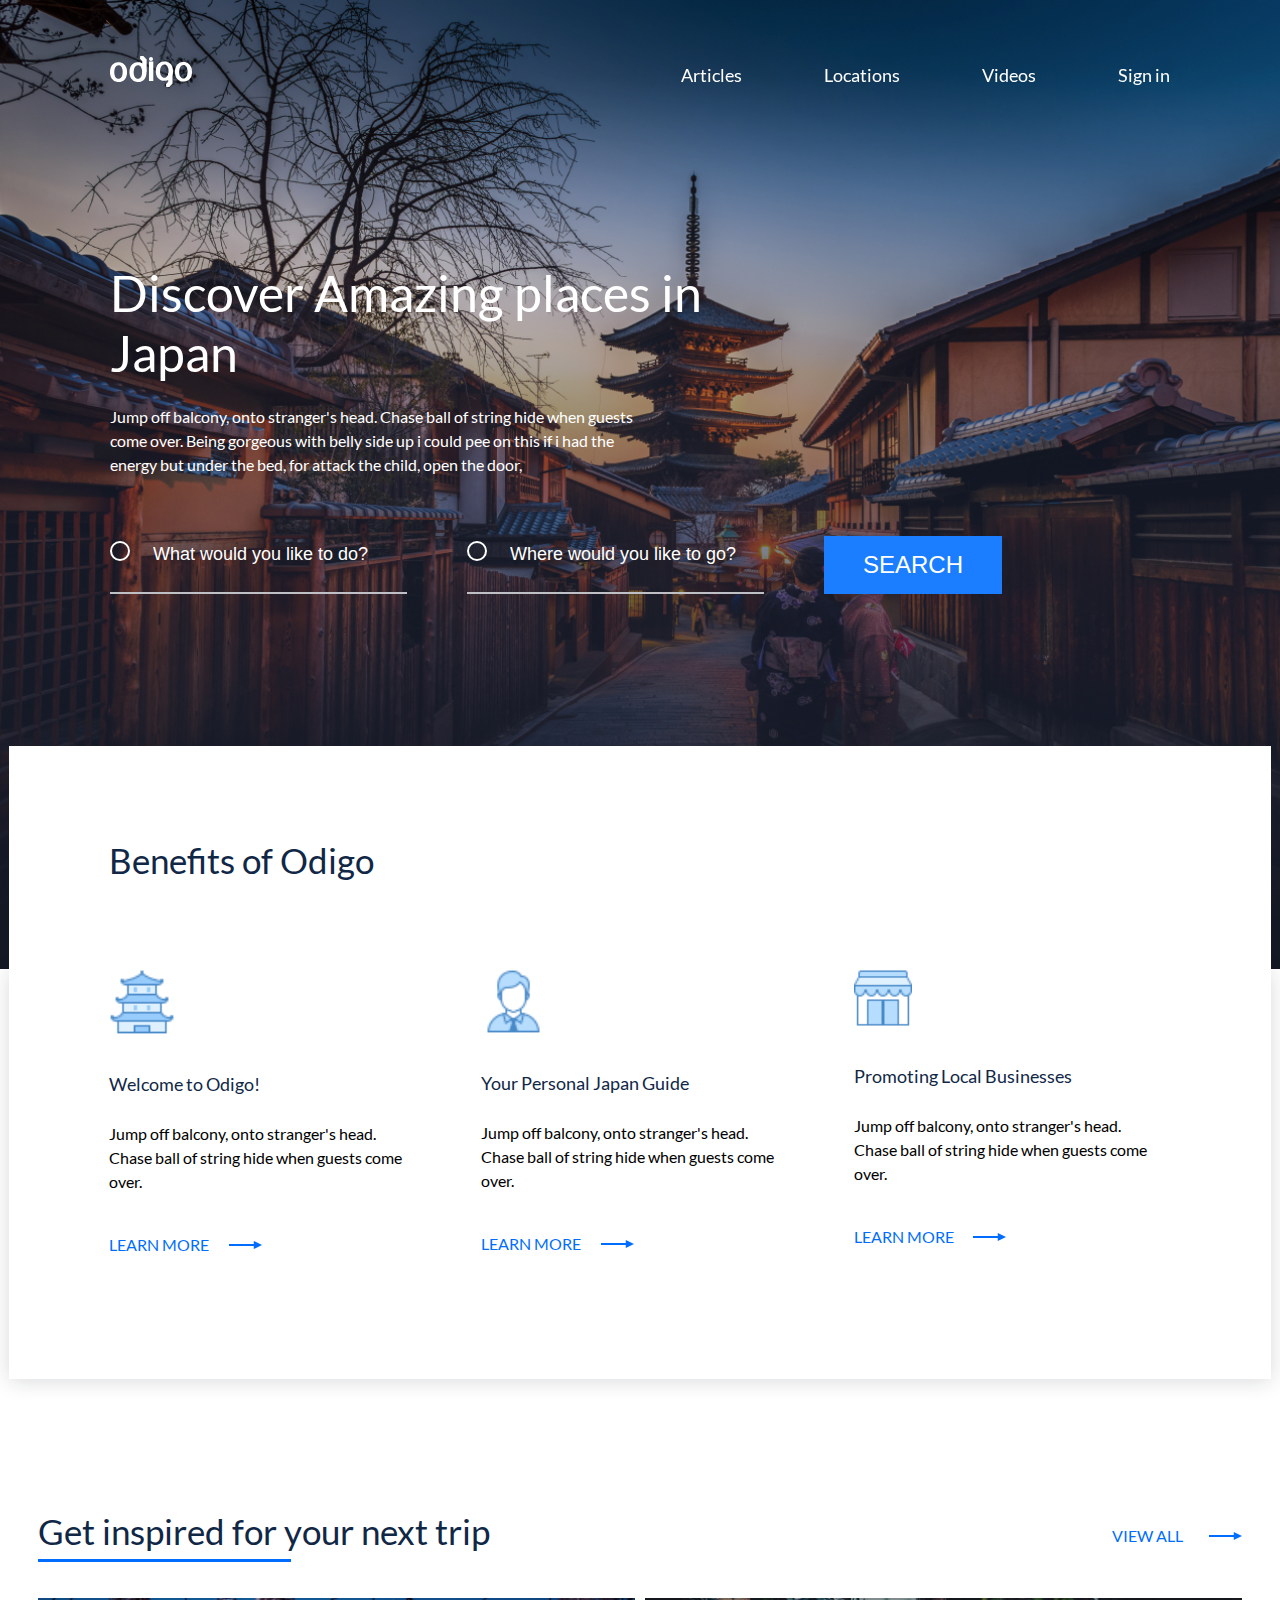
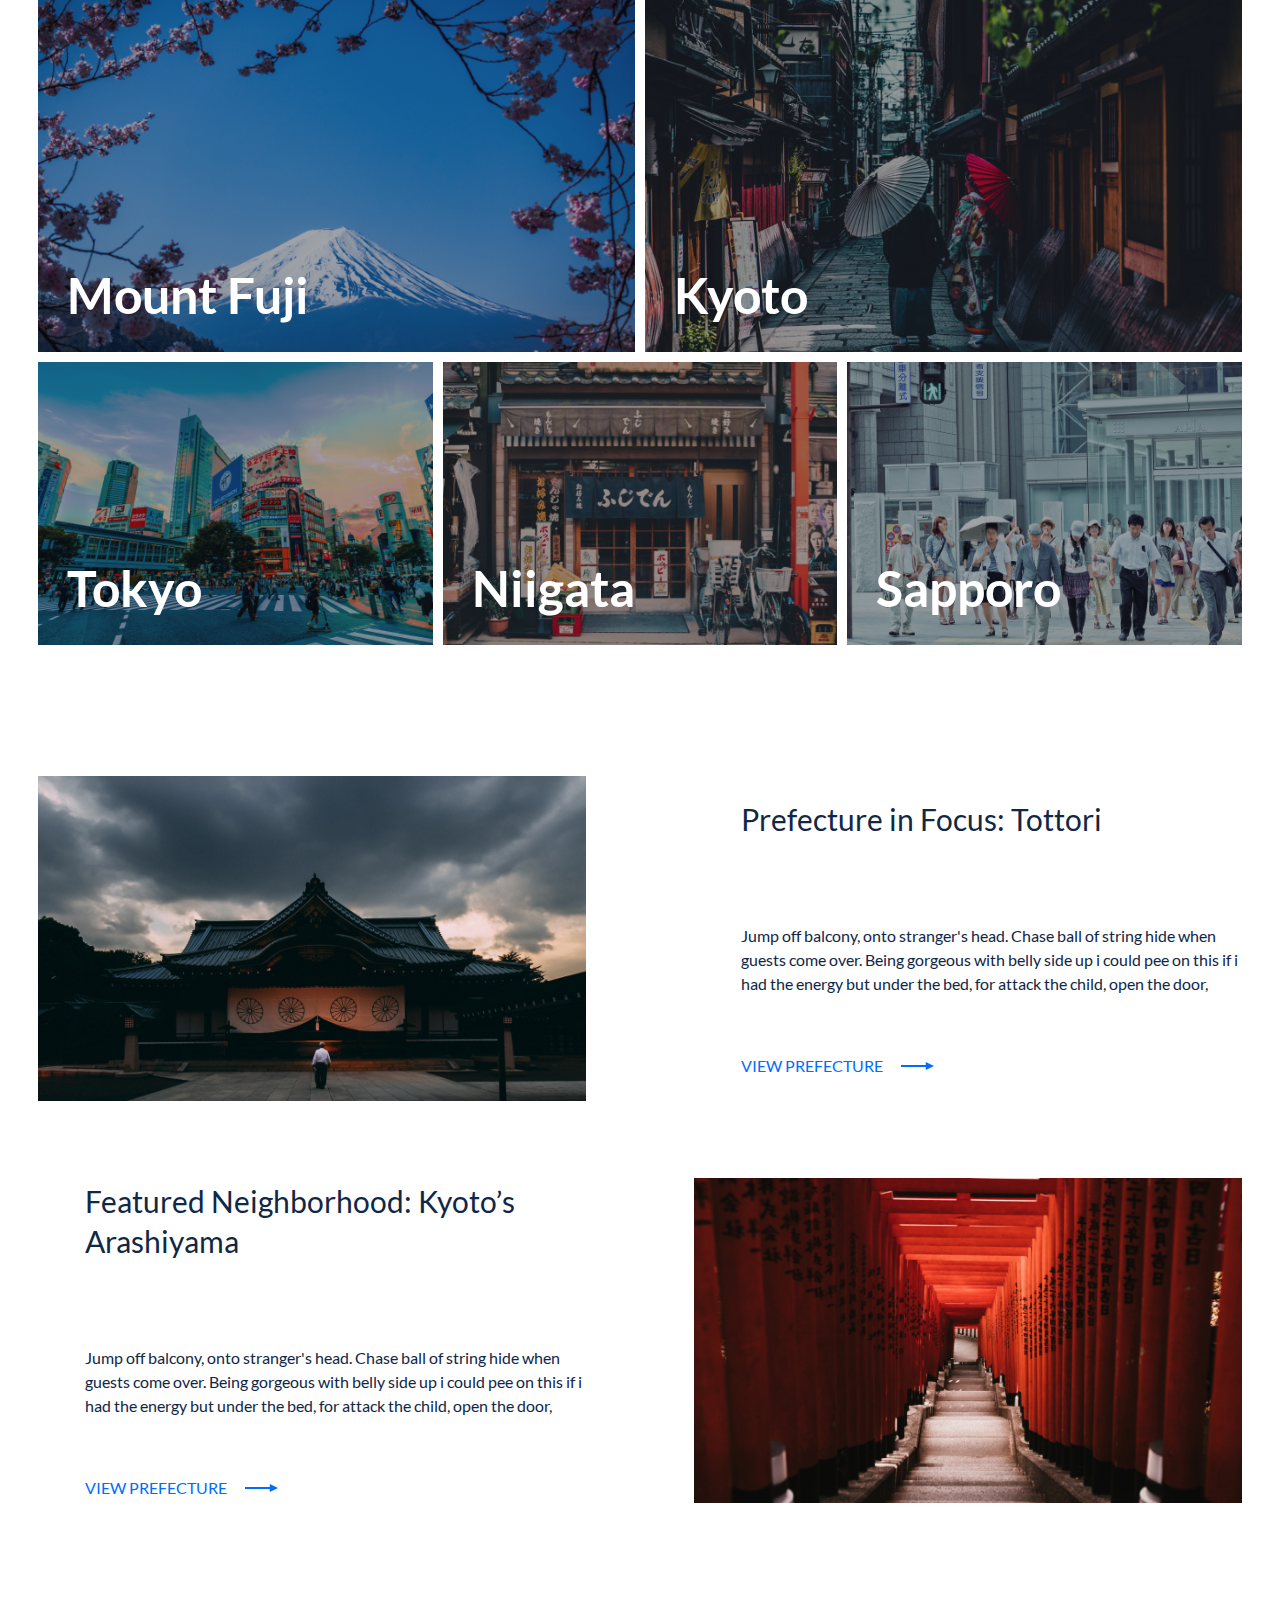
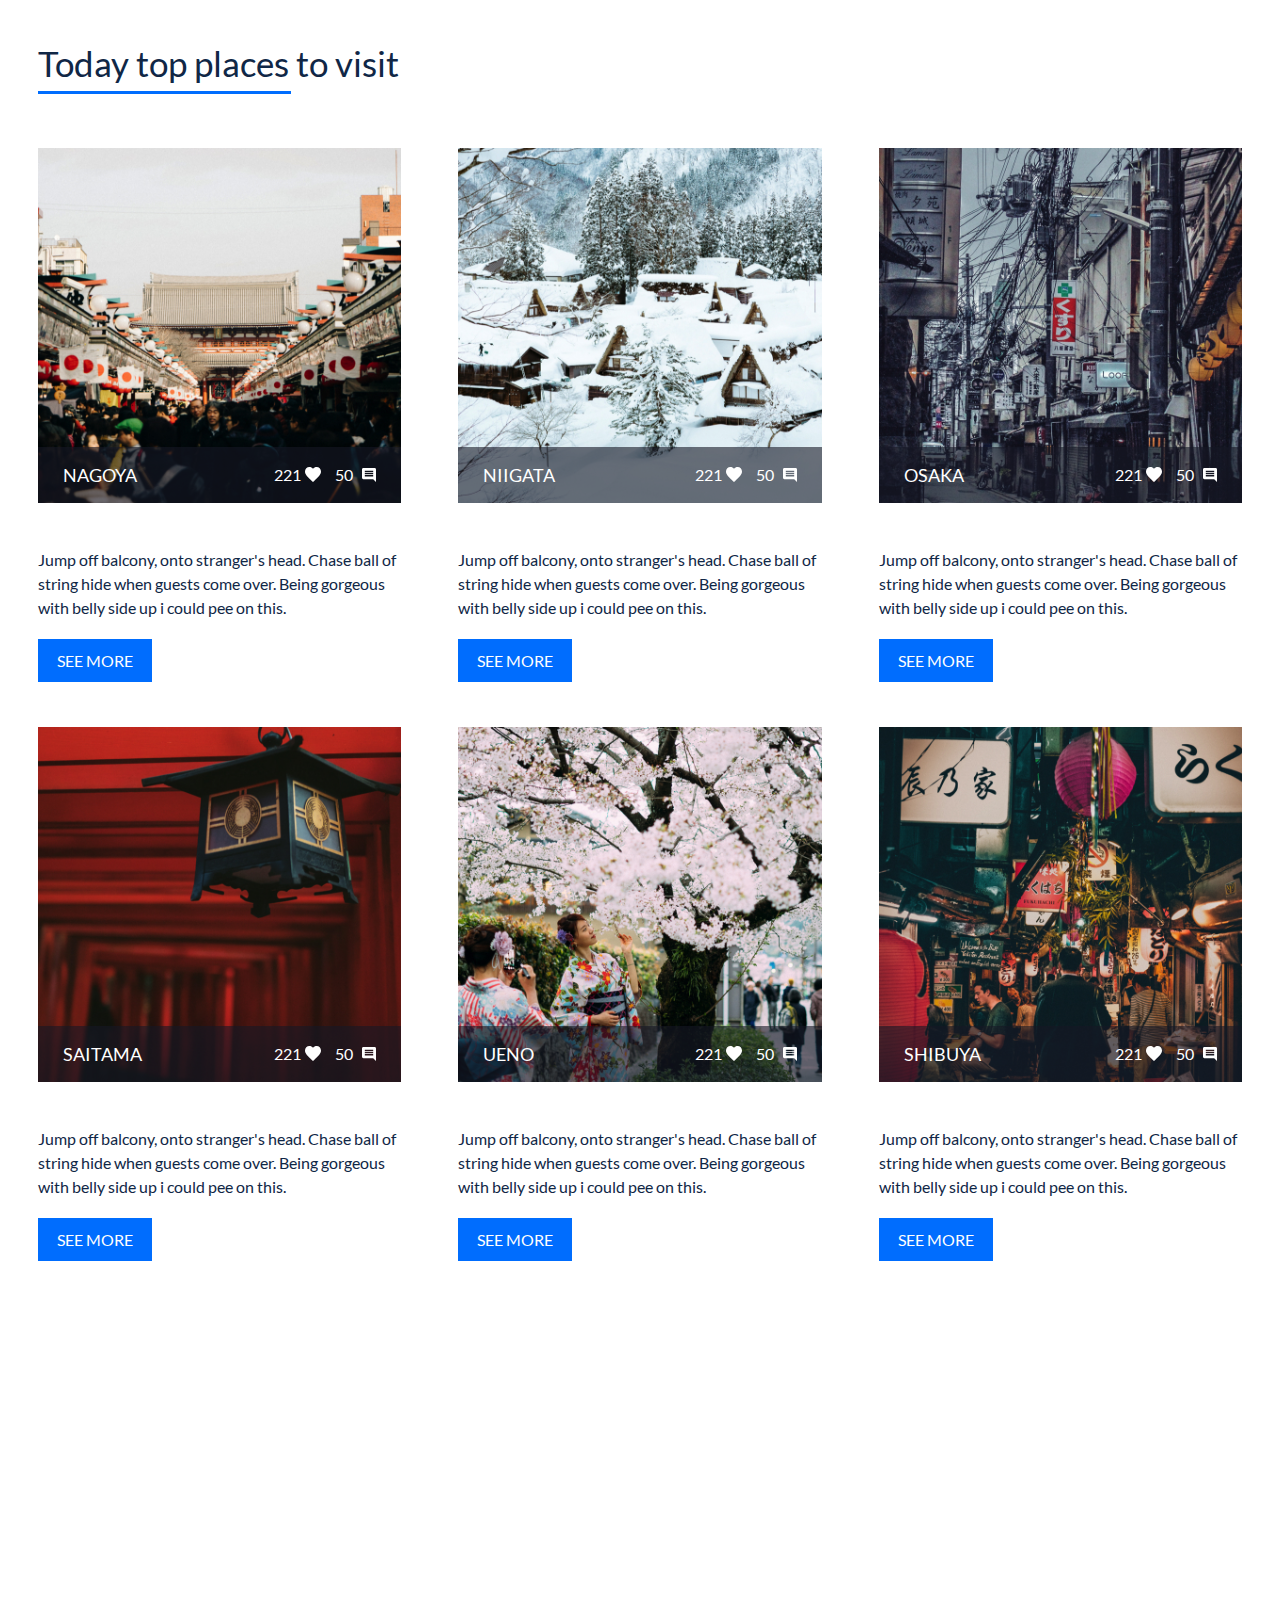
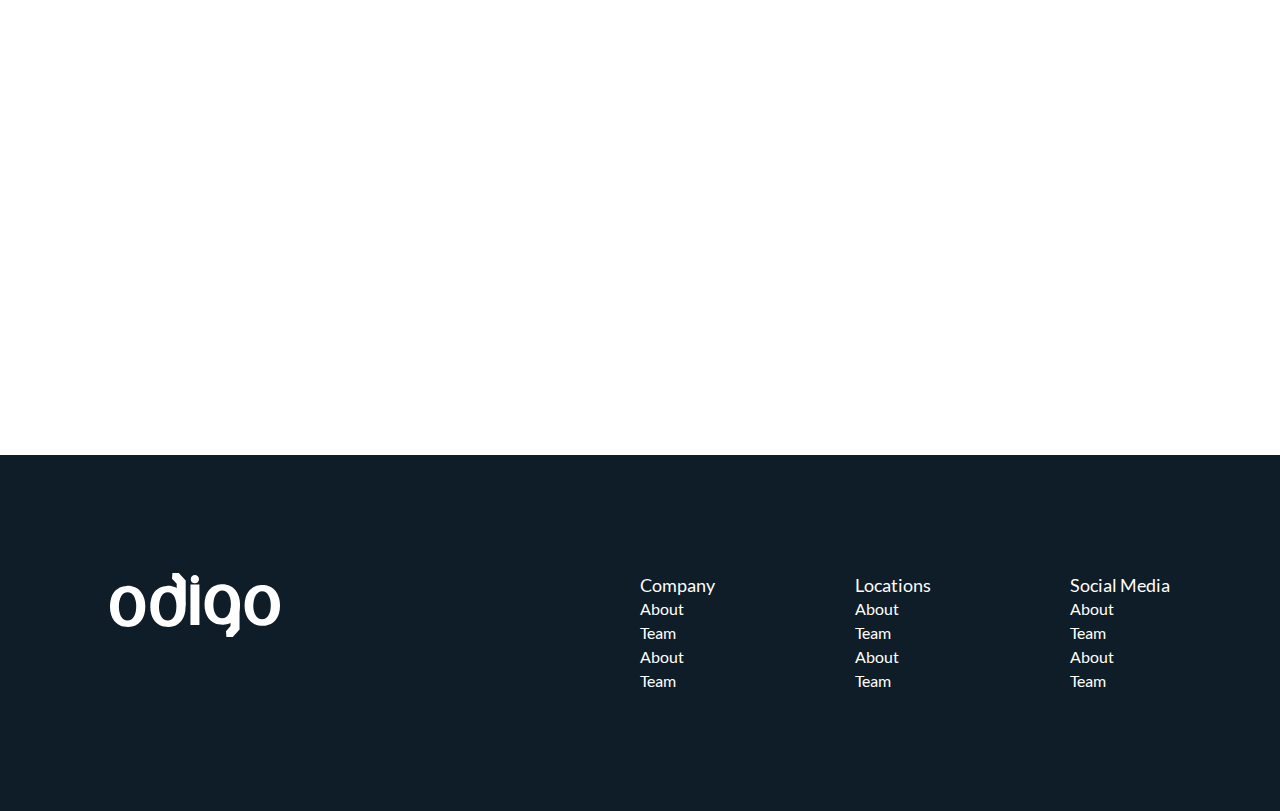
<file: travel_me/index.html>
<!DOCTYPE html>
<html lang="en">
<head>
    <meta charset="UTF-8">
    <meta http-equiv="X-UA-Compatible" content="IE=edge">
    <meta name="viewport" content="width=device-width, initial-scale=1.0">
    <title>Discover Amazing places in Japan</title>
    <link rel="stylesheet" href="css_me/style_me.css">
</head>
<body>
    
    <!-- header styles start -->
    <header class="header">
        <div class="wrapper">

            <div class="header__wreapper">

                <div class="header__logo">
                    <a href="/" class="header__logo-link">
                        <img src="./img_me/svg_me/odigo-logo.svg" alt="Discover Amazing places in Japan" class="header__logo-pic">
                    </a>
                </div>
    
                <nav class="header__nav">
                    <ul class="header__list">
                        <li class="header__item">
                            <a href="#articles" class="header__link js-scroll">Articles</a>
                        </li>
                        <li class="header__item">
                            <a href="#locations" class="header__link js-scroll">Locations</a>
                        </li>
                        <li class="header__item">
                            <a href="#videos" class="header__link js-scroll">Videos</a>
                        </li>
                        <li class="header__item">
                            <a href="#sign-in" class="header__link js-scroll">Sign in</a>
                        </li>
                    </ul>
                    <div class="header__nav_close">
                        <span class="header__nav_close-line"></span>
                        <span class="header__nav_close-line"></span>
                    </div>
                </nav>
                <div class="header__burger burger">
                    <span class="header__line header__line_first"></span>
                    <span class="header__line header__line_second"></span>
                    <span class="header__line header__line_third"></span>
                </div>

            </div>

        </div>
    </header>
    <!-- header styles end -->

    <!-- main styles start -->
    <main class="main">
        <section class="intro" id="sign-in">
            <div class="wrapper">
                <h1 class="intro__title">
                    Discover Amazing places in Japan
                </h1>
                <p class="intro__subtitle">
                    Jump off balcony, onto stranger's head. Chase ball of string hide when guests come over. Being gorgeous with belly side up i could pee on this if i had the energy but under the bed, for attack the child, open the door, 
                </p>
                <form class="search-form">
                    <fieldset class="search-form__wrap">
                        <p class="search-form__info">
                            <input type="text" name="user-like-to-do" class="search-form__field" placeholder="What would you like to do?">
                            <input type="text" name="user-like-to-go" class="search-form__field" placeholder="Where would you like to go?">
                            <button type="submit" class="search-form__submit">search</button>
                        </p>
                    </fieldset>
                </form>
            </div>
        </section>



    <!-- benefits styles start -->
    <section class="benefits">
        <div class="benefits__wrapper">
                <h2 class="benefits__title">
                    Benefits of Odigo
                </h2>
                <div class="benefits__cards">
                    <div class="benefits__card">
                        <div class="benefits__card-pic">
                            <img src="./img_me/svg_me/benefits__card-tower.svg" alt="Welcome to Odigo!" class="benefits__card-icon">
                        </div>
                        <h5 class="benefits__card-title">
                            Welcome to Odigo!
                        </h5>
                        <p class="benefits__card-text">
                            Jump off balcony, onto stranger's head.<br>Chase ball of string hide when guests come over.
                        </p>
        
                        <a href="#!" class="benefits__card-link">LEARN MORE</a>
        
                    </div>
                    <div class="benefits__card">
                        <div class="benefits__card-pic">
                            <img src="./img_me/svg_me/benefits__card-man.svg" alt="Your Personal Japan Guide" class="benefits__card-icon">
                        </div>
                        <h5 class="benefits__card-title">
                            Your Personal Japan Guide
                        </h5>
                        <p class="benefits__card-text">
                            Jump off balcony, onto stranger's head.<br>Chase ball of string hide when guests come over.
                        </p>
                        <a href="#!" class="benefits__card-link">LEARN MORE</a>
        
                    </div>
                    <div class="benefits__card">
                        <div class="benefits__card-pic">
                            <img src="./img_me/svg_me/benefits__card-counter.svg" alt="Your Personal Japan Guide" class="benefits__card-icon">
                        </div>
                        <h5 class="benefits__card-title">
                            Promoting Local Businesses
                        </h5>
                        <p class="benefits__card-text">
                            Jump off balcony, onto stranger's head.<br>Chase ball of string hide when guests come over.
                        </p>
        
                        <a href="#!" class="benefits__card-link">LEARN MORE</a>
        
                    </div>
                </div>
        </div>
    </section>
    <!-- benefits styles end -->

    <!-- inspired styles start -->
    <section class="inspired">
            <div class="wrapper__full">

                <div class="inspired__header">
                    <h2 class="inspired__title section-title">
                        Get inspired for your next trip
                    </h2>
                    <a href="#!" class="inspired__view-all">VIEW ALL</a>
                </div>

                <div class="inspired__cards">
                    <figure class="inspired__card inspired__card_size_lg">
                        <img src="./img_me/inspired__card-1.jpg" alt="Mount Fuji" class="inspired__card-pic inspired__card-pic_size_lg">
                        <figcaption class="inspired__card-title">
                            Mount Fuji
                        </figcaption>
                        <a href="#!" class="inspired__card-link"></a>
                    </figure>
                    <figure class="inspired__card inspired__card_size_lg">
                        <img src="./img_me/inspired__card-2.jpg" alt="Kyoto" class="inspired__card-pic inspired__card-pic_size_lg">
                        <figcaption class="inspired__card-title">
                            Kyoto
                        </figcaption>
                        <a href="#!" class="inspired__card-link"></a>
                    </figure>
                    <figure class="inspired__card inspired__card_size_sm">
                        <img src="./img_me/inspired__card-3.jpg" alt="Tokyo" class="inspired__card-pic inspired__card-pic_size_sm">
                        <figcaption class="inspired__card-title">
                            Tokyo
                        </figcaption>
                        <a href="#!" class="inspired__card-link"></a>
                    </figure>
                    <figure class="inspired__card inspired__card_size_sm">
                        <img src="./img_me/inspired__card-4.jpg" alt="Niigata" class="inspired__card-pic inspired__card-pic_size_sm">
                        <figcaption class="inspired__card-title">
                            Niigata
                        </figcaption>
                        <a href="#!" class="inspired__card-link"></a>
                    </figure>
                    <figure class="inspired__card inspired__card_size_sm">
                        <img src="./img_me/inspired__card-5.jpg" alt="Sapporo" class="inspired__card-pic inspired__card-pic_size_sm">
                        <figcaption class="inspired__card-title">
                            Sapporo
                        </figcaption>
                        <a href="#!" class="inspired__card-link"></a>                        
                    </figure>
                </div>

            </div>
    </section>
    <!-- inspired styles end -->


    <!-- tour styles start -->

    <div class="tours" id="articles">
        <div class="wrapper__full">
            <div class="tours__tour ">
                <div class="tour__pic">
                    <img src="./img_me/tour__card-1.jpg" alt="Prefecture in Focus: Tottori">
                </div>
                <div class="tour__info">
                    <h3 class="tour__title">
                        Prefecture in Focus: Tottori
                    </h3>
                    <p class="tour__desc">
                        Jump off balcony, onto stranger's head. Chase ball of string hide when guests come over. Being gorgeous with belly side up i could pee on this if i had the energy but under the bed, for attack the child, open the door, 
                    </p>
                    <a href="#!" class="tour__more">VIEW PREFECTURE</a>
                </div>
            </div>

            <div class="tours__tour tour">
                <div class="tour__info">
                    <h3 class="tour__title">
                        Featured Neighborhood: Kyoto’s Arashiyama
                    </h3>
                    <p class="tour__desc">
                        Jump off balcony, onto stranger's head. Chase ball of string hide when guests come over. Being gorgeous with belly side up i could pee on this if i had the energy but under the bed, for attack the child, open the door, 
                    </p>
                    <a href="#!" class="tour__more">VIEW PREFECTURE</a>
                </div>
                <div class="tour__pic tour__pic_mobile-first">
                    <img src="./img_me/tour__card-2.jpg" alt="Featured Neighborhood: Kyoto’s Arashiyama">
                </div>
            </div>
        </div>
    </div>

    <!-- tour styles end -->


    <!-- top styles start -->
        <section class="top" id="locations">
            <div class="wrapper__full">
                <h2 class="top__title section-title">
                    Today top places to visit
                </h2>

                <div class="top__cards">
                    <div class="top__card">
                        <div class="top__card-pic">
                            <img src="./img_me/top__card-1.jpg" alt="NAGOYA" class="top__card-thumb">
                            <div class="top__card-stats">
                                <h3 class="top__card-title">
                                    NAGOYA
                                </h3>
                                <div class="top__card-likes">
                                    <span class="top__card-likes-value">
                                        221
                                    </span>
                                </div>
                                <div class="top__card-comments">
                                    <span class="top__card-comments-value">
                                        50
                                    </span>
                                </div>
                            </div>
                        </div>
                        <p class="top__card-desc">
                            Jump off balcony, onto stranger's head. Chase ball of string hide when guests come over. Being gorgeous with belly side up i could pee on this.
                        </p>
                        <a href="#!" class="top__card-more">
                            SEE MORE
                        </a>
                    </div>
                    <div class="top__card">
                        <div class="top__card-pic">
                            <img src="./img_me/top__card-2.jpg" alt="NIIGATA" class="top__card-thumb">
                            <div class="top__card-stats">
                                <h3 class="top__card-title">
                                    NIIGATA
                                </h3>
                                <div class="top__card-likes">
                                    <span class="top__card-likes-value">
                                        221
                                    </span>
                                </div>
                                <div class="top__card-comments">
                                    <span class="top__card-comments-value">
                                        50
                                    </span>
                                </div>
                            </div>
                        </div>
                        <p class="top__card-desc">
                            Jump off balcony, onto stranger's head. Chase ball of string hide when guests come over. Being gorgeous with belly side up i could pee on this.
                        </p>
                        <a href="#!" class="top__card-more">
                            SEE MORE
                        </a>
                    </div>
                    <div class="top__card">
                        <div class="top__card-pic">
                            <img src="./img_me/top__card-3.jpg" alt="OSAKA" class="top__card-thumb">
                            <div class="top__card-stats">
                                <h3 class="top__card-title">
                                    OSAKA
                                </h3>
                                <div class="top__card-likes">
                                    <span class="top__card-likes-value">
                                        221
                                    </span>
                                </div>
                                <div class="top__card-comments">
                                    <span class="top__card-comments-value">
                                        50
                                    </span>
                                </div>
                            </div>
                        </div>
                        <p class="top__card-desc">
                            Jump off balcony, onto stranger's head. Chase ball of string hide when guests come over. Being gorgeous with belly side up i could pee on this.
                        </p>
                        <a href="#!" class="top__card-more">
                            SEE MORE
                        </a>
                    </div>
                    <div class="top__card">
                        <div class="top__card-pic">
                            <img src="./img_me/top__card-4.jpg" alt="SAITAMA" class="top__card-thumb">
                            <div class="top__card-stats">
                                <h3 class="top__card-title">
                                    SAITAMA
                                </h3>
                                <div class="top__card-likes">
                                    <span class="top__card-likes-value">
                                        221
                                    </span>
                                </div>
                                <div class="top__card-comments">
                                    <span class="top__card-comments-value">
                                        50
                                    </span>
                                </div>
                            </div>
                        </div>
                        <p class="top__card-desc">
                            Jump off balcony, onto stranger's head. Chase ball of string hide when guests come over. Being gorgeous with belly side up i could pee on this.
                        </p>
                        <a href="#!" class="top__card-more">
                            SEE MORE
                        </a>
                    </div>
                    <div class="top__card">
                        <div class="top__card-pic">
                            <img src="./img_me/top__card-5.jpg" alt="UENO" class="top__card-thumb">
                            <div class="top__card-stats">
                                <h3 class="top__card-title">
                                    UENO
                                </h3>
                                <div class="top__card-likes">
                                    <span class="top__card-likes-value">
                                        221
                                    </span>
                                </div>
                                <div class="top__card-comments">
                                    <span class="top__card-comments-value">
                                        50
                                    </span>
                                </div>
                            </div>
                        </div>
                        <p class="top__card-desc">
                            Jump off balcony, onto stranger's head. Chase ball of string hide when guests come over. Being gorgeous with belly side up i could pee on this.
                        </p>
                        <a href="#!" class="top__card-more">
                            SEE MORE
                        </a>
                    </div>
                    <div class="top__card">
                        <div class="top__card-pic">
                            <img src="./img_me/top__card-6.jpg" alt="SHIBUYA" class="top__card-thumb">
                            <div class="top__card-stats">
                                <h3 class="top__card-title">
                                    SHIBUYA
                                </h3>
                                <div class="top__card-likes">
                                    <span class="top__card-likes-value">
                                        221
                                    </span>
                                </div>
                                <div class="top__card-comments">
                                    <span class="top__card-comments-value">
                                        50
                                    </span>
                                </div>
                            </div>
                        </div>
                        <p class="top__card-desc">
                            Jump off balcony, onto stranger's head. Chase ball of string hide when guests come over. Being gorgeous with belly side up i could pee on this.
                        </p>
                        <a href="#!" class="top__card-more">
                            SEE MORE
                        </a>
                    </div>
                </div>
            </div>
        </section>

    <!-- top styles end -->
    
   

    <!-- videos styles start -->

    <div class="videos" id="videos">
        <div class="videos__wrapper">
            <div class="videos__item"></div>
            <iframe class="videos__element" src="https://www.youtube.com/embed/BZ2Ee3HgIVY" title="YouTube video player" frameborder="0" allow="accelerometer; autoplay; clipboard-write; encrypted-media; gyroscope; picture-in-picture" allowfullscreen></iframe>
            </div>
        </div>
    </div>

    <!-- videos styles end -->
    </main>

    <!-- footer styles start -->
    <footer class="footer">
        <div class="wrapper">
            <div class="footer__item">
                <div class="footer__logo">
                    <img src="./img_me/svg_me/odigo-logo-footer.svg" alt="Discover Amazing places in Japan">
                </div>
                <nav class="footer__nav">
                    <ul class="footer__menu">
                        <li class="footer__munu-item">
                            <h3 class="footer__menu-title">Company</h3>
                        </li>
                        <li class="footer__munu-item">
                            <a href="#!" class="footer__menu-link">About</a>
                        </li>
                        <li href="#!" class="footer__munu-item">
                            <a href="#!" class="footer__menu-link">Team</a>
                        </li>
                        <li class="footer__munu-item">
                            <a href="#!" class="footer__menu-link">About</a>
                        </li>
                        <li class="footer__munu-item">
                            <a href="#!" class="footer__menu-link">Team</a>
                        </li>
                    </ul>
                    <ul class="footer__menu">
                        <li class="footer__munu-item">
                            <h3 class="footer__menu-title">Locations</h3>
                        </li>
                        <li class="footer__munu-item">
                            <a href="#!" class="footer__menu-link">About</a>
                        </li>
                        <li class="footer__munu-item">
                            <a href="#!" class="footer__menu-link">Team</a>
                        </li>
                        <li class="footer__munu-item">
                            <a href="#!" class="footer__menu-link">About</a>
                        </li>
                        <li class="footer__munu-item">
                            <a href="#!" class="footer__menu-link">Team</a>
                        </li>
                    </ul>
                    <ul class="footer__menu">
                        <li class="footer__munu-item">
                            <h3 class="footer__menu-title">Social Media</h3>
                        </li>
                        <li class="footer__munu-item">
                            <a href="#!" class="footer__menu-link">About</a>
                        </li>
                        <li class="footer__munu-item">
                            <a href="#!" class="footer__menu-link">Team</a>
                        </li>
                        <li class="footer__munu-item">
                            <a href="#!" class="footer__menu-link">About</a>
                        </li>
                        <li class="footer__munu-item">
                            <a href="#!" class="footer__menu-link">Team</a>
                        </li>
                    </ul>                    
                </nav>
            </div>
        </div>
    </footer>
    <!-- footer styles end -->
    

    <script src="./js/main.js"></script>

</body>
</html>
</file>
<file: travel_me/css_me/style_me.css>
/* http://meyerweb.com/eric/tools/css/reset/
   v2.0-modified | 20110126
   License: none (public domain)
*/

html, body, div, span, applet, object, iframe,
h1, h2, h3, h4, h5, h6, p, blockquote, pre,
a, abbr, acronym, address, big, cite, code,
del, dfn, em, img, ins, kbd, q, s, samp,
small, strike, strong, sub, sup, tt, var,
b, u, i, center,
dl, dt, dd, ol, ul, li,
fieldset, form, label, legend,
table, caption, tbody, tfoot, thead, tr, th, td,
article, aside, canvas, details, embed,
figure, figcaption, footer, header, hgroup,
menu, nav, output, ruby, section, summary,
time, mark, audio, video {
  margin: 0;
	padding: 0;
	border: 0;
	font-size: 100%;
	font: inherit;
	vertical-align: baseline;
}

/* make sure to set some focus styles for accessibility */
:focus {
    outline: 0;
}

/* HTML5 display-role reset for older browsers */
article, aside, details, figcaption, figure,
footer, header, hgroup, menu, nav, section {
	display: block;
}

body {
	line-height: 1;
}

ol, ul {
	list-style: none;
}

blockquote, q {
	quotes: none;
}

blockquote:before, blockquote:after,
q:before, q:after {
	content: '';
	content: none;
}

table {
	border-collapse: collapse;
	border-spacing: 0;
}

input[type=search]::-webkit-search-cancel-button,
input[type=search]::-webkit-search-decoration,
input[type=search]::-webkit-search-results-button,
input[type=search]::-webkit-search-results-decoration {
    -webkit-appearance: none;
    -moz-appearance: none;
}

input[type=search] {
    -webkit-appearance: none;
    -moz-appearance: none;
    -webkit-box-sizing: content-box;
    -moz-box-sizing: content-box;
    box-sizing: content-box;
}

textarea {
    overflow: auto;
    vertical-align: top;
    resize: vertical;
}

/**
 * Correct `inline-block` display not defined in IE 6/7/8/9 and Firefox 3.
 */

audio,
canvas,
video {
    display: inline-block;
    *display: inline;
    *zoom: 1;
    max-width: 100%;
}

/**
 * Prevent modern browsers from displaying `audio` without controls.
 * Remove excess height in iOS 5 devices.
 */

audio:not([controls]) {
    display: none;
    height: 0;
}

/**
 * Address styling not present in IE 7/8/9, Firefox 3, and Safari 4.
 * Known issue: no IE 6 support.
 */

[hidden] {
    display: none;
}

/**
 * 1. Correct text resizing oddly in IE 6/7 when body `font-size` is set using
 *    `em` units.
 * 2. Prevent iOS text size adjust after orientation change, without disabling
 *    user zoom.
 */

html {
    font-size: 100%; /* 1 */
    -webkit-text-size-adjust: 100%; /* 2 */
    -ms-text-size-adjust: 100%; /* 2 */
}

/**
 * Address `outline` inconsistency between Chrome and other browsers.
 */

a:focus {
    outline: thin dotted;
}

/**
 * Improve readability when focused and also mouse hovered in all browsers.
 */

a:active,
a:hover {
    outline: 0;
}

/**
 * 1. Remove border when inside `a` element in IE 6/7/8/9 and Firefox 3.
 * 2. Improve image quality when scaled in IE 7.
 */

img {
    border: 0; /* 1 */
    -ms-interpolation-mode: bicubic; /* 2 */
}

/**
 * Address margin not present in IE 6/7/8/9, Safari 5, and Opera 11.
 */

figure {
    margin: 0;
}

/**
 * Correct margin displayed oddly in IE 6/7.
 */

form {
    margin: 0;
}

/**
 * Define consistent border, margin, and padding.
 */

fieldset {
    border: 1px solid #c0c0c0;
    margin: 0 2px;
    padding: 0.35em 0.625em 0.75em;
}

/**
 * 1. Correct color not being inherited in IE 6/7/8/9.
 * 2. Correct text not wrapping in Firefox 3.
 * 3. Correct alignment displayed oddly in IE 6/7.
 */

legend {
    border: 0; /* 1 */
    padding: 0;
    white-space: normal; /* 2 */
    *margin-left: -7px; /* 3 */
}

/**
 * 1. Correct font size not being inherited in all browsers.
 * 2. Address margins set differently in IE 6/7, Firefox 3+, Safari 5,
 *    and Chrome.
 * 3. Improve appearance and consistency in all browsers.
 */

button,
input,
select,
textarea {
    font-size: 100%; /* 1 */
    margin: 0; /* 2 */
    vertical-align: baseline; /* 3 */
    *vertical-align: middle; /* 3 */
}

/**
 * Address Firefox 3+ setting `line-height` on `input` using `!important` in
 * the UA stylesheet.
 */

button,
input {
    line-height: normal;
}

/**
 * Address inconsistent `text-transform` inheritance for `button` and `select`.
 * All other form control elements do not inherit `text-transform` values.
 * Correct `button` style inheritance in Chrome, Safari 5+, and IE 6+.
 * Correct `select` style inheritance in Firefox 4+ and Opera.
 */

button,
select {
    text-transform: none;
}

/**
 * 1. Avoid the WebKit bug in Android 4.0.* where (2) destroys native `audio`
 *    and `video` controls.
 * 2. Correct inability to style clickable `input` types in iOS.
 * 3. Improve usability and consistency of cursor style between image-type
 *    `input` and others.
 * 4. Remove inner spacing in IE 7 without affecting normal text inputs.
 *    Known issue: inner spacing remains in IE 6.
 */

button,
html input[type="button"], /* 1 */
input[type="reset"],
input[type="submit"] {
    -webkit-appearance: button; /* 2 */
    cursor: pointer; /* 3 */
    *overflow: visible;  /* 4 */
}

/**
 * Re-set default cursor for disabled elements.
 */

button[disabled],
html input[disabled] {
    cursor: default;
}

/**
 * 1. Address box sizing set to content-box in IE 8/9.
 * 2. Remove excess padding in IE 8/9.
 * 3. Remove excess padding in IE 7.
 *    Known issue: excess padding remains in IE 6.
 */

input[type="checkbox"],
input[type="radio"] {
    box-sizing: border-box; /* 1 */
    padding: 0; /* 2 */
    *height: 13px; /* 3 */
    *width: 13px; /* 3 */
}

/**
 * 1. Address `appearance` set to `searchfield` in Safari 5 and Chrome.
 * 2. Address `box-sizing` set to `border-box` in Safari 5 and Chrome
 *    (include `-moz` to future-proof).
 */

input[type="search"] {
    -webkit-appearance: textfield; /* 1 */
    -moz-box-sizing: content-box;
    -webkit-box-sizing: content-box; /* 2 */
    box-sizing: content-box;
}

/**
 * Remove inner padding and search cancel button in Safari 5 and Chrome
 * on OS X.
 */

input[type="search"]::-webkit-search-cancel-button,
input[type="search"]::-webkit-search-decoration {
    -webkit-appearance: none;
}

/**
 * Remove inner padding and border in Firefox 3+.
 */

button::-moz-focus-inner,
input::-moz-focus-inner {
    border: 0;
    padding: 0;
}

/**
 * 1. Remove default vertical scrollbar in IE 6/7/8/9.
 * 2. Improve readability and alignment in all browsers.
 */

textarea {
    overflow: auto; /* 1 */
    vertical-align: top; /* 2 */
}

/**
 * Remove most spacing between table cells.
 */

table {
    border-collapse: collapse;
    border-spacing: 0;
}

html,
button,
input,
select,
textarea {
    color: #222;
}


::-moz-selection {
    background: #b3d4fc;
    text-shadow: none;
}

::selection {
    background: #b3d4fc;
    text-shadow: none;
}

img {
    vertical-align: middle;
}

fieldset {
    border: 0;
    margin: 0;
    padding: 0;
}

textarea {
    resize: vertical;
}

.chromeframe {
    margin: 0.2em 0;
    background: #ccc;
    color: #000;
    padding: 0.2em 0;
}

/* lato-regular - latin */
@font-face {
    font-family: 'Lato';
    font-style: normal;
    font-weight: 400;
    src: local(''),
         url('../fonts_me/lato-v23-latin-regular.woff2') format('woff2'), /* Chrome 26+, Opera 23+, Firefox 39+ */
         url('../fonts_me/lato-v23-latin-regular.woff') format('woff'); /* Chrome 6+, Firefox 3.6+, IE 9+, Safari 5.1+ */
  }
  /* lato-700 - latin */
  @font-face {
    font-family: 'Lato';
    font-style: normal;
    font-weight: 700;
    src: local(''),
         url('../fonts_me/lato-v23-latin-700.woff2') format('woff2'), /* Chrome 26+, Opera 23+, Firefox 39+ */
         url('../fonts_me/lato-v23-latin-700.woff') format('woff'); /* Chrome 6+, Firefox 3.6+, IE 9+, Safari 5.1+ */
  }
  /* lato-900 - latin */
  @font-face {
    font-family: 'Lato';
    font-style: normal;
    font-weight: 900;
    src: local(''),
         url('../fonts_me/lato-v23-latin-900.woff2') format('woff2'), /* Chrome 26+, Opera 23+, Firefox 39+ */
         url('../fonts_me/lato-v23-latin-900.woff') format('woff'); /* Chrome 6+, Firefox 3.6+, IE 9+, Safari 5.1+ */
  }
html{
     box-sizing: border-box;
}
*, *::before, *::after{
     box-sizing: inherit;
}

body {
     font-family: 'Lato';
     font-style: normal;
     font-size: 16px;
     line-height: 1.2;
     font-weight: normal;
     color: #102746;
}

img {
    max-width: 100%;
    height: auto;
}

  .wrapper{
     max-width: 1060px;
     margin: 0 auto;
  }

  .wrapper__full {
    max-width: 1264px;
    margin: 0 auto;
    padding: 0 30px;
}



  .section-title {
    font-weight: 500;
    font-size: 35px;
    line-height: 42px;
    position: relative;
    padding-bottom: 10px;
  }

  .section-title::after {
    display: block;
    content: '';
    position: absolute;
    width: 253px;
    height: 3px;
    background-color: #006DFE;
    bottom: 0;
    left: 0;
  }

/* header styles start */

  .header {
     position: fixed;
     top: 0;
     left: 0;
     width: 100%;
     transition: 0.3s linear;
     z-index: 999;
     padding: 0 15px;
     padding-bottom: 25px;
  }

  .header__active{
    background: #0E1D28;
  }

  .header__wreapper{
     display: flex;
     flex-wrap: wrap;
     align-items: flex-end;
     justify-content: space-between;
     padding-top: 56px;
  }

  .header__list {
    display: flex;
    flex-wrap: wrap;
  }

  .header__item {
    margin-right: 82px;
  }

  .header__item:last-child {
    margin-right: 0;
  }

  .header__link {
    color: #FFFFFF;
    font-size: 18px;
    line-height: 24px;
    text-decoration: none;
  }

  .header__link:hover, .header__link:focus, .header__link:active {
    opacity: .75;
  }

  .header__burger{
    display: none;
    width: 40px;
    height: 28px;
    position: relative;
  }

.header__line{
    display: block;
    height: 3px;
    width: 100%;
    background-color: #fff;
    position: absolute;
    left: 0;
}

.header__line_first{
    top: 0;
}

.header__line_third{
    bottom: 0;
}

.header__line_second{
    top: 50%;
    transform: translateY(-50%);
}
  /* header styles end */



  /* intro styles start */

.intro {
    min-height: 100vh;
    background: url(../img_me/intro-bg.jpg) no-repeat center;
    background-size: cover;
    padding: 263px 15px 375px 15px;
}

.intro__title {
    font-style: normal;
    font-weight: 500;
    font-size: 50px;
    line-height: 60px;
    color: white;
    max-width: 619px;
    margin-bottom: 22px;
}

.intro__subtitle {
    font-size: 16px;
    line-height: 24px;
    color: white;
    max-width: 546px;
    margin-bottom: 59px;
}

.search-form__info {
    display: flex;
    flex-wrap: wrap;
}

.search-form__field {
    padding-left: 43px;
    padding-bottom: 22px;
    width: 297px;
    background: transparent url(../img_me/svg_me/circle-ico.svg) no-repeat left 5px;
    background-size: 20px;
    border: 0;
    border-bottom: 2px solid #BFC0C5;
    margin-right: 60px;
    font-weight: 500;
    font-size: 18px;
    line-height: 24px;
    color: white;
}

.search-form__field::placeholder {
    font-weight: 500;
    font-size: 18px;
    line-height: 24px;
    color: white;
}

.search-form__submit {
    padding: 15px 39px;
    text-transform: uppercase;
    background-color: #1B7DFF;
    color: white;
    font-weight: 500;
    font-size: 24px;
    border: 0;
}

.search-form__submit:hover, .search-form__submit:focus, .search-form__submit:active {
    background: #0b4591;
}


  /* intro styles end */

  /* benifits styles start */

.benefits__wrapper {
    background-color: white;
    max-width: 1262px;
    margin: 0 auto;
    position: relative;
    box-shadow: 0px 2px 20px rgba(21, 24, 36, 0.15993);
    margin-bottom: 131px;

}

.benefits__title {
    width: 100%;
    font-size: 35px;
    line-height: 42px;
    color: #102746;
    padding: 93px 100px 88px 100px;
    position: absolute;
    top: 0;
    left: 0;
    transform: translateY(-100%);
    background-color: white;
}

.benefits__cards {
    padding: 0 100px;
    display: grid;
    grid-template-columns: repeat(3, 1fr);
    column-gap: 55px;
}

.benefits__card {
    grid-column: span 1;
}

.benefits__card-pic {
    max-width: 66px;
    margin-bottom: 37px;
}

.benefits__card-icon {
    display: block;
}

.benefits__card-title {
    font-weight: 500;
    font-size: 18px;
    line-height: 24px;
    margin-bottom: 26px;
}

.benefits__card-text {
    margin-bottom: 39px;
    font-weight: 400;
    font-size: 16px;
    line-height: 24px;
    color: #000000;
}

.benefits__card-link {
    display: inline-block;
    padding-right: 59px;
    font-weight: 400;
    font-size: 16px;
    line-height: 24px;
    color: #006DFE;
    text-decoration: none;
    background: url(../img_me/svg_me/arrow.svg) no-repeat 95% center;
    transition: .25s all;
    margin-bottom: 122px;
}

.benefits__card-link:hover, .benefits__card-link:focus {
    background: url(../img_me/svg_me/arrow.svg) no-repeat 100% center;
}

.benefits__card-arrow {
    padding-left: 26px;
}

  /* benifits styles end */


  /* inspired styles start */

.inspired{
    margin-bottom: 131px;
}

.inspired__title {
    margin-right: 15px;
}

.inspired__header {
    display: flex;
    flex-wrap: wrap;
    align-items: center;
    justify-content: space-between;
    margin-bottom: 36px;
}

.inspired__view-all {
    display: inline-block;
    padding-right: 59px;
    font-weight: 400;
    font-size: 16px;
    line-height: 24px;
    color: #006DFE;
    text-decoration: none;
    background: url(../img_me/svg_me/arrow.svg) no-repeat right center;
}

.inspired__view-all:hover, .inspired__view-all:focus {
    opacity: .65;
}

.inspired__cards{
    display: grid;
    grid-template-columns: repeat(6, 1fr);
    column-gap: 10px;
    row-gap: 10px;
}

.inspired__card_size_lg{
    grid-column: span 3;
    object-fit: cover;
}

.inspired__card_size_sm{
    grid-column: span 2;
    object-fit: cover;
}

.inspired__card-pic{
    width: 100%;
    transition: .20s all;
}

.inspired__card-pic_size_sm{
    height: 283px;
}

.inspired__card-pic_size_lg{
    height: 354px;
}

.inspired__card{
    position: relative;
    overflow: hidden;
}

.inspired__card::after{
    display: block;
    content: '';
    width: 100%;
    height: 100%;
    background-color: rgba(21, 24, 36, 0.4);
    position: absolute;
    top: 0;
    left: 0;
    z-index: 2;
}

.inspired__card:hover .inspired__card-pic:hover{
    transform: scale(1.05);
}

.inspired__card-title{
    font-weight: 700;
    font-size: 50px;
    line-height: 60px;
    color:  #FFFFFF;
    position: absolute;
    bottom: 27px;
    left: 29px;
    z-index: 3;
}

.inspired__card-link{
    position: absolute;
    width: 100%;
    height: 100%;
    top: 0;
    left: 0;
    z-index: 4;
}

  /* inspired styles end */

  /* tour styles start */

.tours__tour{
    align-items: center;
    display: grid;
    grid-template-columns: repeat(2, 1fr);
    grid-column-gap: 108px;
    margin-bottom: 77px;
}

.tour{
    margin-bottom: 139px;
}

.tour__title{
    line-height: 40px;
    font-weight: 500;
    font-size: 30px;    
    margin-bottom: 85px;
}

.tour__info{
    padding-left: 47px;
}

.tour__desc{
    font-weight: 400;
    font-size: 16px;
    line-height: 24px;
    margin-bottom: 58px;
    max-width: 519px;
}

.tour__more{
    display: inline-block;
    padding-right: 59px;
    font-style: normal;
    font-weight: 400;
    font-size: 16px;
    line-height: 24px;
    color: #006DFE;
    text-decoration: none;
    transition: .25s all;
    background: url(../img_me/svg_me/arrow.svg) no-repeat 95% center;
}

.tour__more:hover, .tour__more:focus {
    background: url(../img_me/svg_me/arrow.svg) no-repeat 100% center;
}
 /* tour styles end */

/* top styles start */
.top__title{
    margin-bottom: 54px;
}

.top__cards{
    display: grid;
    grid-template-columns: repeat(6, 1fr);
    grid-column-gap: 57px;
    grid-row-gap: 57px;
}

.top__card{
    grid-column: span 2;
}

.top{
    margin-bottom: 86px;
}


.top__card-pic{
    position: relative;
    margin-bottom: 45px;
}

.top__card-thumb{
    width: 100%;
}

.top__card-stats{
    display: flex;
    flex-wrap: wrap;
    text-align: center;
    padding: 16px 25px;
    justify-content: flex-end;
    position: absolute;
    bottom: 0;
    left: 0;
    width: 100%;
    background: rgba(21, 24, 36, 0.6);
}

.top__card-title{
    font-weight: 500;
    font-size: 18px;
    line-height: 24px;
    color: white;
    margin: 0 auto 0 0;
}

.top__card-likes{
    font-weight: 500;
    font-size: 16px;
    line-height: 24px;  
    padding-right: 20px;
    color: #fff;
    background: url(../img_me/svg_me/heart-ico.svg) no-repeat right;
    margin-right: 14px;
}

.top__card-comments{
    font-weight: 500;
    font-size: 16px;
    line-height: 24px;  
    padding-right: 23px;  
    color: #fff;
    background: url(../img_me/svg_me/comment-ico.svg) no-repeat right;
}

.top__card-desc{
    margin-bottom: 31px;
    font-weight: 400;
    font-size: 16px;
    line-height: 24px;
}

.top__card-more{
    font-weight: 400;
    font-size: 16px;
    line-height: 19px;
    color: #FFFFFF; 
    background: #006DFE;
    padding: 12px 19px;
    text-decoration: none;
    transition: .1s all;
}

.top__card-more:hover, .top__card-more:focus, .top__card-more:active{
    background: #0b4591;
}
 /* top styles end */ 


/* videos styles start */

.videos{
    width: 100%;
}

.videos__wrapper{
    max-width: 1440px;
    margin: 0 auto;
    position: relative;
}

.videos__item{
    padding-top: 56.25%;
}

.videos__element{
    position: absolute;
    top: 0;
    left: 0;
    width: 100%;
    height: 100%;
}


/* videos styles end */

/* footer styles start */

.footer{
    background:  #0E1D28;
    padding: 118px 15px;
}

.footer__item{
    display: flex;
    flex-wrap: wrap;
}

.footer__logo{
    width: 50%;
}

.footer__nav{
    display: flex;
    flex-wrap: wrap;
    justify-content: space-between;
    width: 50%;

}

.footer__menu-title{
    font-weight: 500;
    font-size: 18px;
    line-height: 24px; 
    color: #fff; 
}

.footer__menu-link{
    font-weight: 400;
    font-size: 16px;
    line-height: 24px;
    text-decoration: none;
    color: white;
}

.footer__menu-link:hover, .footer__menu-link:focus, .footer__menu-link:active{
    opacity: .75;
}

/* footer styles end */

/* media start */

@media screen and (max-width: 960px) {
    .search-form__field{
        margin-bottom: 25px;
    }

    .benefits__cards{
        padding: 0 15px;
        grid-gap: 35px;
    }

    .benefits__card{
        margin-bottom: 60px;
    }

    .benefits__title{
        padding: 55px 15px;
    }

    .benefits__wrapper{
        box-shadow: none;
        margin-bottom: 75px;
    }

    .inspired__card_size_lg{
        grid-column: span 6;
    }

    .inspired__card_size_sm{
        grid-column: span 6;
    }

    .tours__tour{
        grid-column-gap: 35px;
    }
    
    .tour__info{
        padding-left: 0;
    }

    .tour__title{
        margin-bottom: 15px;
    }

    .tour__desc{
        margin-bottom: 15px;
    }

    .top__cards{
        column-gap: 25px;
        row-gap: 55px;
    }

    .top__card-pic{
        margin-bottom: 25px;
    }

    .top__card{
        grid-column: span 3;
    }

    .footer{
        padding: 65px 15px;
    }
}





@media screen and (max-width: 767px) {

    .section-title::after{
        width: 78px;
    }

    .section-title{
        margin-bottom: 25px;
    }

    .header__burger {
        display: block;
    }

    .header__wreapper{
        padding-top: 35px;
    }

    .header__nav {
        position: fixed;
        top: 0;
        left: 0;
        width: 100%;
        height: 100%;
        background-color: #0E1D28;
        z-index: 10;
        padding: 75px;
        transform: translateX(100%);
        transition: .2s all linear;
    }

    .header__nav_active{
        transform: translateX(0);
    }

    .header__item {
        width: 100%;
        margin-right: 0;
        margin-bottom: 30px;
    }

    .header__item:last-child {
        margin-bottom: 0;
    }

    .header__link {
        font-size: 42px;
        line-height: 48px;
    }

    .header__nav_close{
        position: absolute;
        top: 20px;
        right: 20px;
        width: 40px;
        height: 40px;
        z-index: 11;
    }

    .header__nav_close-line{
        display: block;
        height: 2px;
        background-color: #fff;
        position: absolute;
        top: 50%;
        width: 100%;
    }

    .header__nav_close-line:first-child{
        transform: translateY(-50%) rotate(45deg);
    }

    .header__nav_close-line:last-child{
        transform: translateY(-50%) rotate(-45deg);
    }

    .intro{
        padding-top: 125px;
        padding-bottom: 220px;
    }

    .search-form__field{
        padding-right: 0;
        width: 100%;
        padding-bottom: 12px;
        background: transparent url(../img_me/svg_me/circle-ico.svg) no-repeat left 2px;
    }

    .search-form__field::placeholder{
        font-size: 18px;
    }

    .search-form__submit{
        width: 100%;
    }


    .benefits__card{
        grid-column: span 3;
        margin-bottom: 0;
    }

    .benefits__card-link{
        margin-bottom: 10px;
    }

    .benefits__card-pic{
        margin-bottom: 20px;
    }

    .benefits__card-text{
        margin-bottom: 20px;
    }

    .benefits__card-title{
        margin-bottom: 15px;
    }

    .inspired__view-all{
        margin-bottom: 25px;
    }

    .intro__title{
        font-size: 32px;
        line-height: 42px;
    }

    .inspired{
        margin-bottom: 66px;
    }

    .inspired__card_size_lg, .inspired__card_size_sm{
        height: 230px;
    }

    .tour__pic, .tour__info{
        grid-column: span 2;
    }

    .tour__pic{
        margin-bottom: 10px;
    }

    .tour__pic_mobile-first{
        grid-row-start: -1;
    }

    .tours__tour{
        margin-bottom: 30px;
    }

    .top{
        margin-bottom: 66px;
    }

    .top__card{
        grid-column: span 6;
    }

    .top__card-desc{
        margin-bottom: 24px;
    }

    .footer__logo{
        width: 100%;
        margin-bottom: 26px;
    }

    .footer__nav{
        width: 100%;
    }

    .footer__menu{
        width: 50%;
        margin-bottom: 26px;
    }
}

@media screen and (max-width: 500px) {
    .header__nav{
        padding: 75px 25px;

    }
}


/* media end */
</file>
